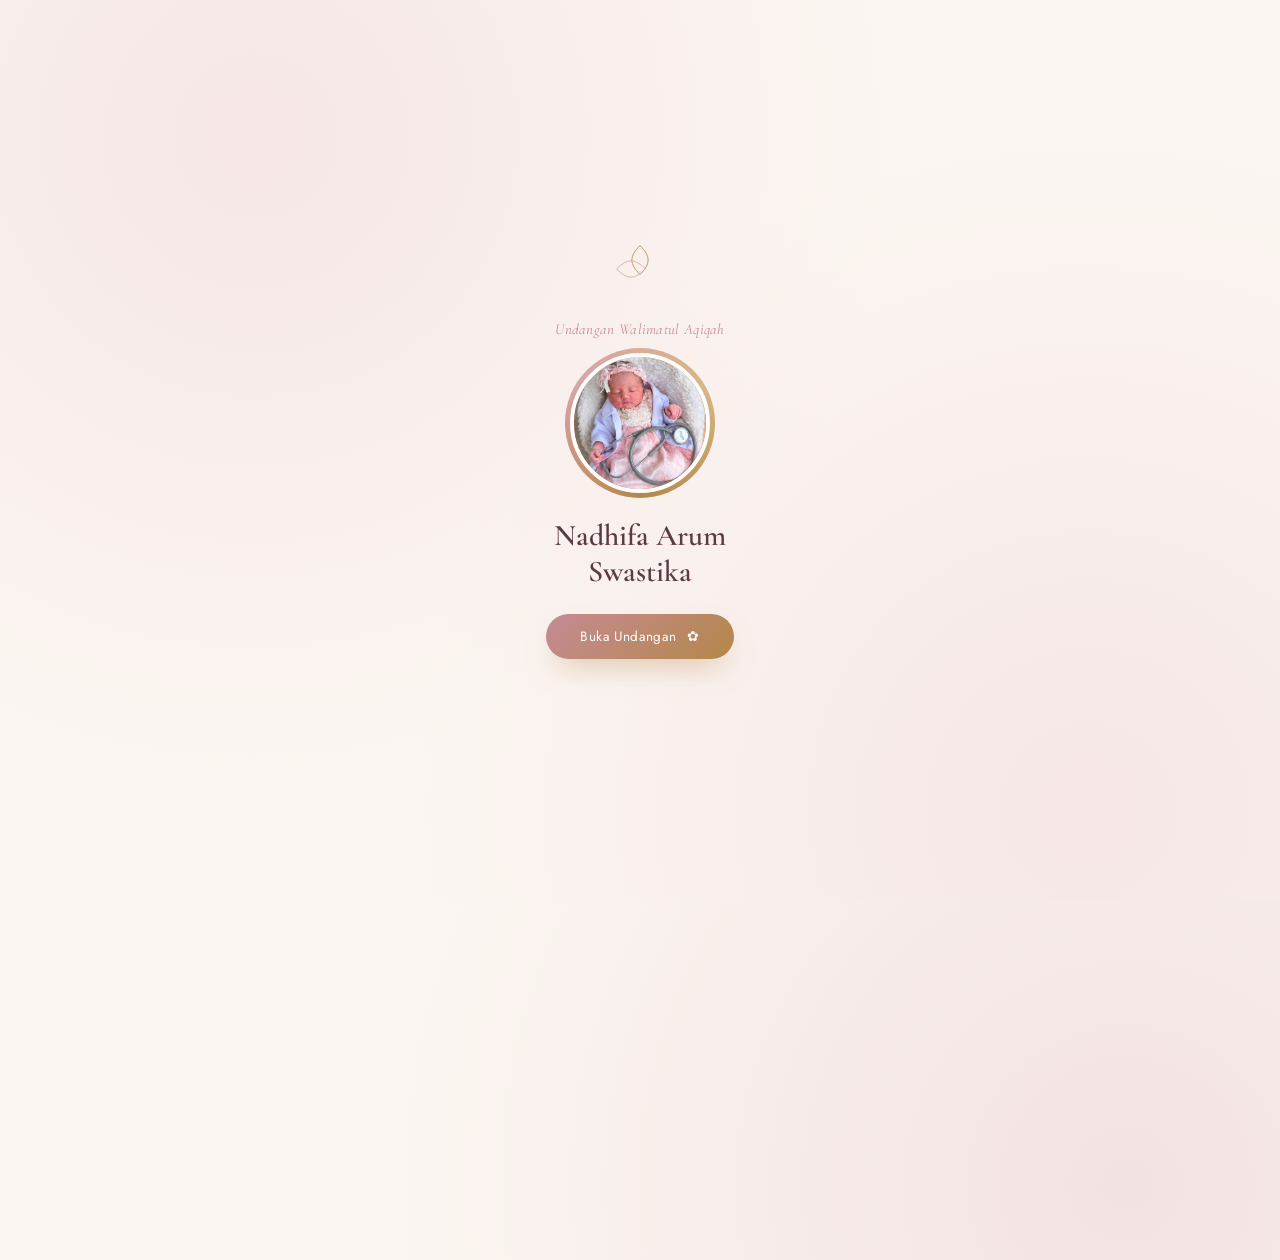
<file: index.html>
<!DOCTYPE html>
<html lang="id">
<head>
<meta charset="UTF-8">
<meta name="viewport" content="width=device-width, initial-scale=1.0">
<title>Undangan Walimatul Aqiqah — Nadhifa Arum Swastika</title>

<!-- Open Graph tags: agar link ini tampil rapi (judul + foto) saat dibagikan di WhatsApp -->
<meta property="og:type" content="website">
<meta property="og:title" content="Undangan Walimatul Aqiqah - Nadhifa Arum Swastika">
<meta property="og:description" content="Senin, 14 September 2026 · Dusun Sri Rahayu 2, Kotagajah Timur">
<meta property="og:image" content="photo.jpg">

<link rel="preconnect" href="https://fonts.googleapis.com">
<link href="https://fonts.googleapis.com/css2?family=Amiri:wght@400;700&family=Cormorant+Garamond:ital,wght@0,400;0,500;0,600;1,400;1,500&family=Jost:wght@300;400;500&display=swap" rel="stylesheet">
<link rel="stylesheet" href="style.css">
</head>
<body>

<span class="petal p1"></span>
<span class="petal p2"></span>
<span class="petal p3"></span>
<span class="petal p4"></span>
<span class="petal p5"></span>

<div id="cover">
  <div class="cover-box">
    <svg class="cover-ornament" viewBox="0 0 60 60" fill="none" xmlns="http://www.w3.org/2000/svg">
      <path d="M30 4C42 16 42 24 30 36C18 24 18 16 30 4Z" stroke="#B4874A" stroke-width="1.1"/>
      <path d="M4 30C16 18 24 18 36 30C24 42 16 42 4 30Z" stroke="#D9A3AB" stroke-width="1.1"/>
    </svg>
    <p class="cover-label">Undangan Walimatul Aqiqah</p>
    <div class="cover-photo">
        <img src="photo.png" alt="Nadhifa Arum Swastika">
    </div>
    <h1 class="cover-name">Nadhifa Arum<br>Swastika</h1>
    <button class="open-btn" onclick="openInvitation()">Buka Undangan <span>✿</span></button>
  </div>
</div>

<div id="stage">
  <div class="shell">
    <div class="card" id="mainCard">

      <svg class="top-motif" viewBox="0 0 60 60" fill="none" xmlns="http://www.w3.org/2000/svg">
        <path d="M30 4C42 16 42 24 30 36C18 24 18 16 30 4Z" stroke="#B4874A" stroke-width="1.1"/>
        <path d="M4 30C16 18 24 18 36 30C24 42 16 42 4 30Z" stroke="#D9A3AB" stroke-width="1.1"/>
      </svg>

      <p class="bismillah">الحَمْدُ لِلّٰه</p>

      <p class="intro">Puji syukur kami panjatkan kehadirat Allah SWT atas limpahan rahmat dan karunia-Nya, atas kelahiran anak kedua kami</p>

      <div class="frame">
        <img src="photo.png" alt="Nadhifa Arum Swastika">
      </div>

      <p class="kicker">Putri kedua dari</p>
      <h1 class="name">Nadhifa Arum Swastika</h1>
      <p class="binti">binti Yogi Budi Swastika</p>

      <p class="stats">Lahir pada hari Jumat, 11 September 2026</p>

      <div class="divider">
        <span class="l"></span>
        <svg viewBox="0 0 24 24" fill="none" xmlns="http://www.w3.org/2000/svg"><path d="M12 2C15 6 15 9 12 12C9 9 9 6 12 2Z" stroke="#B4874A" stroke-width="1"/><path d="M2 12C6 9 9 9 12 12C9 15 6 15 2 12Z" stroke="#D9A3AB" stroke-width="1"/><path d="M12 22C9 18 9 15 12 12C15 15 15 18 12 22Z" stroke="#B4874A" stroke-width="1"/><path d="M22 12C18 15 15 15 12 12C15 9 18 9 22 12Z" stroke="#D9A3AB" stroke-width="1"/></svg>
        <span class="r"></span>
      </div>

      <p class="invite-text">Sebagai rasa syukur, kami mengundang Bapak/Ibu/Saudara/i untuk berkenan hadir dan mendoakan putri kami pada acara</p>

      <p class="event">Walimatul Aqiqah</p>

      <div class="details">
        <p class="detail-row"><span class="label">Hari &amp; tanggal</span>Senin, 14 September 2026</p>
        <p class="detail-row"><span class="label">Tempat</span>Dusun Sri Rahayu 2, Kotagajah Timur</p>
      </div>

      <div class="divider">
        <span class="l"></span>
        <svg viewBox="0 0 24 24" fill="none" xmlns="http://www.w3.org/2000/svg"><path d="M12 2C15 6 15 9 12 12C9 9 9 6 12 2Z" stroke="#B4874A" stroke-width="1"/><path d="M2 12C6 9 9 9 12 12C9 15 6 15 2 12Z" stroke="#D9A3AB" stroke-width="1"/><path d="M12 22C9 18 9 15 12 12C15 15 15 18 12 22Z" stroke="#B4874A" stroke-width="1"/><path d="M22 12C18 15 15 15 12 12C15 9 18 9 22 12Z" stroke="#D9A3AB" stroke-width="1"/></svg>
        <span class="r"></span>
      </div>

      <p class="closing">Kehadiran serta doa restu Bapak/Ibu/Saudara/i merupakan kebahagiaan dan kehormatan besar bagi kami sekeluarga.</p>

      <p class="parents-label">Kami yang berbahagia</p>
      <p class="parents">Bp. Yogi &amp; Ibu Desy</p>

      <svg class="bottom-motif" viewBox="0 0 60 60" fill="none" xmlns="http://www.w3.org/2000/svg">
        <path d="M30 4C42 16 42 24 30 36C18 24 18 16 30 4Z" stroke="#B4874A" stroke-width="1.1"/>
        <path d="M4 30C16 18 24 18 36 30C24 42 16 42 4 30Z" stroke="#D9A3AB" stroke-width="1.1"/>
      </svg>

    </div>
  </div>
</div>

<audio id="bg-music" loop src="lagu.mp3"></audio>
<script src="main.js"></script>
</body>
</html>
</file>
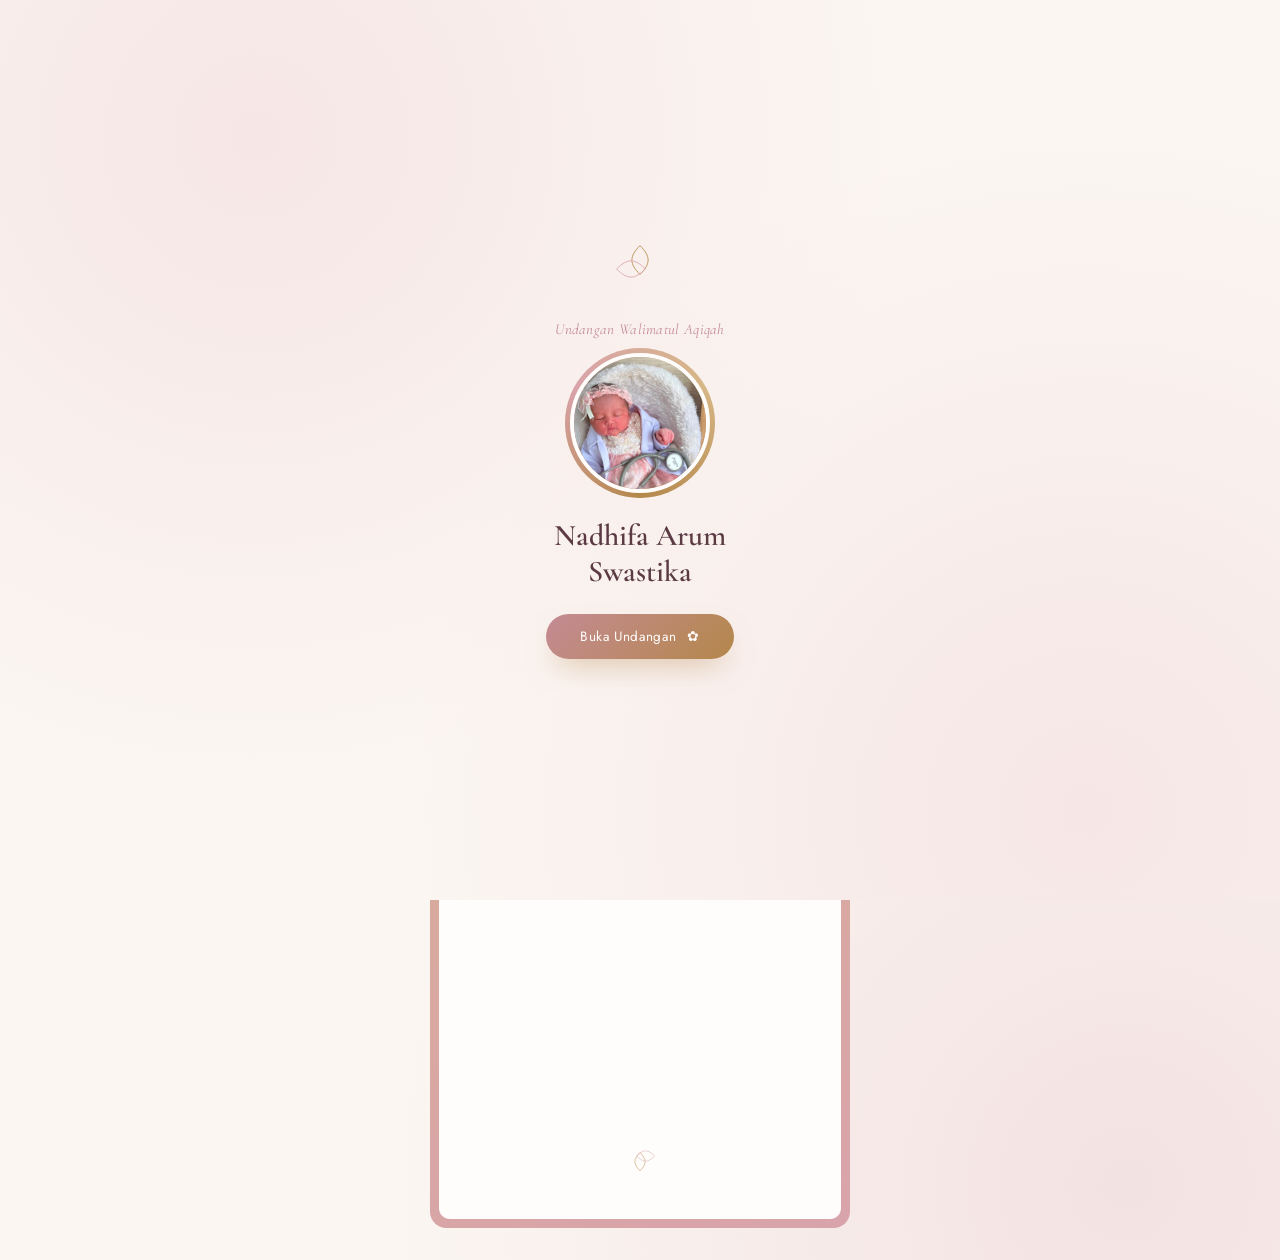
<file: src/index.html>
<!DOCTYPE html>
<html lang="id">
<head>
<meta charset="UTF-8">
<meta name="viewport" content="width=device-width, initial-scale=1.0">
<title>Undangan Walimatul Aqiqah — Nadhifa Arum Swastika</title>

<!-- Open Graph tags: agar link ini tampil rapi (judul + foto) saat dibagikan di WhatsApp -->
<meta property="og:type" content="website">
<meta property="og:title" content="Undangan Walimatul Aqiqah - Nadhifa Arum Swastika">
<meta property="og:description" content="Senin, 14 September 2026 · Dusun Sri Rahayu 2, Kotagajah Timur">
<meta property="og:image" content="../data/photo.jpg">

<link rel="preconnect" href="https://fonts.googleapis.com">
<link href="https://fonts.googleapis.com/css2?family=Amiri:wght@400;700&family=Cormorant+Garamond:ital,wght@0,400;0,500;0,600;1,400;1,500&family=Jost:wght@300;400;500&display=swap" rel="stylesheet">
<link rel="stylesheet" href="style.css">
</head>
<body>

<span class="petal p1"></span>
<span class="petal p2"></span>
<span class="petal p3"></span>
<span class="petal p4"></span>
<span class="petal p5"></span>

<div id="cover">
  <div class="cover-box">
    <svg class="cover-ornament" viewBox="0 0 60 60" fill="none" xmlns="http://www.w3.org/2000/svg">
      <path d="M30 4C42 16 42 24 30 36C18 24 18 16 30 4Z" stroke="#B4874A" stroke-width="1.1"/>
      <path d="M4 30C16 18 24 18 36 30C24 42 16 42 4 30Z" stroke="#D9A3AB" stroke-width="1.1"/>
    </svg>
    <p class="cover-label">Undangan Walimatul Aqiqah</p>
    <div class="cover-photo">
        <img src="../data/photo.jpg" alt="Nadhifa Arum Swastika">
    </div>
    <h1 class="cover-name">Nadhifa Arum<br>Swastika</h1>
    <button class="open-btn" onclick="openInvitation()">Buka Undangan <span>✿</span></button>
  </div>
</div>

<div id="stage">
  <div class="shell">
    <div class="card" id="mainCard">

      <svg class="top-motif" viewBox="0 0 60 60" fill="none" xmlns="http://www.w3.org/2000/svg">
        <path d="M30 4C42 16 42 24 30 36C18 24 18 16 30 4Z" stroke="#B4874A" stroke-width="1.1"/>
        <path d="M4 30C16 18 24 18 36 30C24 42 16 42 4 30Z" stroke="#D9A3AB" stroke-width="1.1"/>
      </svg>

      <p class="bismillah">الحَمْدُ لِلّٰه</p>

      <p class="intro">Puji syukur kami panjatkan kehadirat Allah SWT atas limpahan rahmat dan karunia-Nya, atas kelahiran anak kedua kami</p>

      <div class="frame">
        <img src="../data/photo.jpg" alt="Nadhifa Arum Swastika">
      </div>

      <p class="kicker">Putri kedua dari</p>
      <h1 class="name">Nadhifa Arum Swastika</h1>
      <p class="binti">binti Yogi Budi Swastika</p>

      <p class="stats">Lahir pada hari Jumat, 11 September 2026</p>

      <div class="divider">
        <span class="l"></span>
        <svg viewBox="0 0 24 24" fill="none" xmlns="http://www.w3.org/2000/svg"><path d="M12 2C15 6 15 9 12 12C9 9 9 6 12 2Z" stroke="#B4874A" stroke-width="1"/><path d="M2 12C6 9 9 9 12 12C9 15 6 15 2 12Z" stroke="#D9A3AB" stroke-width="1"/><path d="M12 22C9 18 9 15 12 12C15 15 15 18 12 22Z" stroke="#B4874A" stroke-width="1"/><path d="M22 12C18 15 15 15 12 12C15 9 18 9 22 12Z" stroke="#D9A3AB" stroke-width="1"/></svg>
        <span class="r"></span>
      </div>

      <p class="invite-text">Sebagai rasa syukur, kami mengundang Bapak/Ibu/Saudara/i untuk berkenan hadir dan mendoakan putri kami pada acara</p>

      <p class="event">Walimatul Aqiqah</p>

      <div class="details">
        <p class="detail-row"><span class="label">Hari &amp; tanggal</span>Senin, 14 September 2026</p>
        <p class="detail-row"><span class="label">Tempat</span>Dusun Sri Rahayu 2, Kotagajah Timur</p>
      </div>

      <div class="divider">
        <span class="l"></span>
        <svg viewBox="0 0 24 24" fill="none" xmlns="http://www.w3.org/2000/svg"><path d="M12 2C15 6 15 9 12 12C9 9 9 6 12 2Z" stroke="#B4874A" stroke-width="1"/><path d="M2 12C6 9 9 9 12 12C9 15 6 15 2 12Z" stroke="#D9A3AB" stroke-width="1"/><path d="M12 22C9 18 9 15 12 12C15 15 15 18 12 22Z" stroke="#B4874A" stroke-width="1"/><path d="M22 12C18 15 15 15 12 12C15 9 18 9 22 12Z" stroke="#D9A3AB" stroke-width="1"/></svg>
        <span class="r"></span>
      </div>

      <p class="closing">Kehadiran serta doa restu Bapak/Ibu/Saudara/i merupakan kebahagiaan dan kehormatan besar bagi kami sekeluarga.</p>

      <p class="parents-label">Kami yang berbahagia</p>
      <p class="parents">Bp. Yogi &amp; Ibu Desy</p>

      <svg class="bottom-motif" viewBox="0 0 60 60" fill="none" xmlns="http://www.w3.org/2000/svg">
        <path d="M30 4C42 16 42 24 30 36C18 24 18 16 30 4Z" stroke="#B4874A" stroke-width="1.1"/>
        <path d="M4 30C16 18 24 18 36 30C24 42 16 42 4 30Z" stroke="#D9A3AB" stroke-width="1.1"/>
      </svg>

    </div>
  </div>
</div>

<script src="main.js"></script>
</body>
</html>
</file>
<file: style.css>
:root{
  --ivory:#FBF6F1;
  --rose:#D9A3AB;
  --rose-deep:#C48B94;
  --plum:#5B3A44;
  --gold:#B4874A;
  --gold-soft:#D6B786;
  --line:#E6D9CE;
}
*{box-sizing:border-box;}
html,body{margin:0;padding:0;}
body{
  min-height:100vh;
  background:
    radial-gradient(circle at 15% 8%, #f3e2e2 0%, transparent 45%),
    radial-gradient(circle at 88% 94%, #f3e2e2 0%, transparent 45%),
    var(--ivory);
  display:flex;
  align-items:center;
  justify-content:center;
  padding:32px 16px;
  font-family:'Jost', sans-serif;
  color:var(--plum);
  position:relative;
  overflow-x:hidden;
}

/* faint arabesque texture */
body::before{
  content:"";
  position:fixed;
  inset:0;
  background-image:url("data:image/svg+xml,%3Csvg xmlns='http://www.w3.org/2000/svg' width='120' height='120'%3E%3Cg fill='none' stroke='%23B4874A' stroke-width='0.6' opacity='0.16'%3E%3Cpath d='M60 6 C80 26 80 40 60 60 C40 40 40 26 60 6Z'/%3E%3Cpath d='M6 60 C26 80 40 80 60 60 C40 40 26 40 6 60Z'/%3E%3Cpath d='M60 114 C40 94 40 80 60 60 C80 80 80 94 60 114Z'/%3E%3Cpath d='M114 60 C94 40 80 40 60 60 C80 80 94 80 114 60Z'/%3E%3C/g%3E%3C/svg%3E");
  background-size:120px 120px;
  pointer-events:none;
  z-index:0;
}

/* floating petals */
.petal{
  position:fixed;
  border-radius:50% 4% 50% 4%;
  background:linear-gradient(135deg, var(--rose), var(--gold-soft));
  opacity:0.28;
  filter:blur(0.3px);
  pointer-events:none;
  z-index:0;
  animation:drift linear infinite;
}
.p1{width:16px;height:16px; left:8%;  top:-5%; animation-duration:16s; animation-delay:0s;}
.p2{width:11px;height:11px; left:80%; top:-8%; animation-duration:13s; animation-delay:2.5s;}
.p3{width:14px;height:14px; left:45%; top:-6%; animation-duration:19s; animation-delay:5s;}
.p4{width:9px; height:9px;  left:65%; top:-4%; animation-duration:15s; animation-delay:8s;}
.p5{width:13px;height:13px; left:20%; top:-7%; animation-duration:18s; animation-delay:11s;}

@keyframes drift{
  0% { transform: translate(0, 0) rotate(0deg); }
  25% { transform: translate(25px, 28vh) rotate(90deg); }
  50% { transform: translate(-20px, 56vh) rotate(180deg); }
  75% { transform: translate(25px, 84vh) rotate(270deg); }
  100% { transform: translate(-15px, 112vh) rotate(350deg); }
}
@media (prefers-reduced-motion: reduce){
  .petal{animation:none; display:none;}
}

/* ---------- COVER ---------- */
#cover{
  position:fixed;
  inset:0;
  z-index:20;
  display:flex;
  align-items:center;
  justify-content:center;
  padding:28px;
  background:
    radial-gradient(circle at 20% 15%, #f6e6e6 0%, transparent 50%),
    radial-gradient(circle at 85% 90%, #f6e6e6 0%, transparent 50%),
    var(--ivory);
  transition:opacity 0.7s ease, visibility 0.7s ease;
}
#cover.hide{
  opacity:0;
  visibility:hidden;
  pointer-events:none;
}
.cover-box{
  text-align:center;
  max-width:340px;
}
.cover-ornament{
  width:54px;
  margin:0 auto 18px;
  opacity:0.85;
}
.cover-label{
  font-family:'Cormorant Garamond', serif;
  font-style:italic;
  font-size:15px;
  color:var(--rose-deep);
  margin:0 0 10px;
  letter-spacing:0.3px;
}
.cover-photo{
  width:150px;
  height:150px;
  border-radius:50%;
  margin:0 auto 20px;
  padding:5px;
  background:conic-gradient(from 180deg, var(--gold), var(--rose), var(--gold-soft), var(--gold));
  animation:spin-slow 7s linear infinite;
}
.cover-photo img{
  width:100%;
  height:100%;
  object-fit:cover;
  object-position:50% 30%;
  border-radius:50%;
  display:block;
  border:4px solid #fffdfb;
  animation: photoZoom 6s ease-in-out infinite alternate;
}
@keyframes photoZoom {
  0% { transform: scale(1); }
  100% { transform: scale(1.06); }
}
@keyframes spin-slow{ to{ transform:rotate(360deg); } }
@media (prefers-reduced-motion: reduce){
  .cover-photo{animation:none;}
}

.cover-name{
  font-family:'Cormorant Garamond', serif;
  font-weight:600;
  font-size:30px;
  line-height:1.2;
  margin:0 0 24px;
}

.open-btn{
  font-family:'Jost', sans-serif;
  font-size:13.5px;
  letter-spacing:0.4px;
  color:#fffdfb;
  background:linear-gradient(135deg, var(--rose-deep), var(--gold));
  border:none;
  padding:13px 34px;
  border-radius:30px;
  cursor:pointer;
  box-shadow:0 14px 30px -12px rgba(180,135,74,0.55);
  transition:transform 0.25s ease, box-shadow 0.25s ease;
  position: relative;
  overflow: hidden;
}
.open-btn::after {
  content: "";
  position: absolute;
  top: 0; left: -100%;
  width: 50%; height: 100%;
  background: linear-gradient(to right, rgba(255,255,255,0) 0%, rgba(255,255,255,0.4) 50%, rgba(255,255,255,0) 100%);
  transform: skewX(-25deg);
  animation: shineWave 4s infinite;
}
@keyframes shineWave {
  0% { left: -100%; }
  20% { left: 200%; }
  100% { left: 200%; }
}
.open-btn:hover{ transform:translateY(-2px); box-shadow:0 18px 34px -12px rgba(180,135,74,0.6); }
.open-btn:active{ transform:translateY(0); }
.open-btn span{ margin-left:6px; }

/* ---------- MAIN INVITATION ---------- */
#stage{
  position:relative;
  z-index:1;
  width:100%;
  display:flex;
  justify-content:center;
}

.shell{
  width:100%;
  max-width:420px;
  background:linear-gradient(160deg, var(--gold-soft), var(--rose));
  border-radius:230px 230px 18px 18px;
  padding:9px;
  transform: scale(0.9);
  opacity: 0;
  transition: transform 1.2s cubic-bezier(0.2, 0.8, 0.2, 1), opacity 0.8s ease;
}
.shell.opened{
  transform: scale(1);
  opacity: 1;
}

.card{
  background:#fffdfb;
  border-radius:222px 222px 12px 12px;
  padding:52px 30px 40px;
  text-align:center;
  position:relative;
  overflow:hidden;
}
.card.show {
  animation: floatCard 6s ease-in-out infinite 1.2s;
}
@keyframes floatCard {
  0%, 100% { transform: translateY(0); }
  50% { transform: translateY(-8px); }
}

.card > *{
  opacity:0;
  transform:translateY(12px);
}
.card.show > *{
  animation:riseIn 0.75s ease forwards;
}
.card.show > *:nth-child(1){ animation-delay:0.05s; }
.card.show > *:nth-child(2){ animation-delay:0.15s; }
.card.show > *:nth-child(3){ animation-delay:0.28s; }
.card.show > *:nth-child(4){ animation-delay:0.42s; }
.card.show > *:nth-child(5){ animation-delay:0.5s; }
.card.show > *:nth-child(6){ animation-delay:0.58s; }
.card.show > *:nth-child(7){ animation-delay:0.68s; }
.card.show > *:nth-child(8){ animation-delay:0.78s; }
.card.show > *:nth-child(9){ animation-delay:0.88s; }
.card.show > *:nth-child(10){ animation-delay:0.96s; }
.card.show > *:nth-child(11){ animation-delay:1.06s; }
.card.show > *:nth-child(12){ animation-delay:1.16s; }
.card.show > *:nth-child(13){ animation-delay:1.26s; }

@keyframes riseIn{
  to{ opacity:1; transform:translateY(0); }
}
@media (prefers-reduced-motion: reduce){
  .card > *{ opacity:1; transform:none; animation:none !important; }
}

@keyframes shimmerOrn {
  0%, 100% { filter: drop-shadow(0 0 0px rgba(180,135,74, 0)); }
  50% { filter: drop-shadow(0 0 6px rgba(180,135,74, 0.6)); }
}
@keyframes shimmerText {
  0%, 100% { text-shadow: 0 0 0px rgba(180,135,74, 0); }
  50% { text-shadow: 0 0 8px rgba(180,135,74, 0.6); }
}
@keyframes riseInBottom{
  to{ opacity:1; transform:translateY(0) rotate(180deg); }
}

.card.show > .top-motif {
  animation-name: riseIn, shimmerOrn;
  animation-duration: 0.75s, 3s;
  animation-timing-function: ease, ease-in-out;
  animation-fill-mode: forwards, none;
  animation-iteration-count: 1, infinite;
}
.card.show > .bismillah {
  animation-name: riseIn, shimmerText;
  animation-duration: 0.75s, 3s;
  animation-timing-function: ease, ease-in-out;
  animation-fill-mode: forwards, none;
  animation-iteration-count: 1, infinite;
}
.card.show > .bottom-motif {
  animation-name: riseInBottom, shimmerOrn;
  animation-duration: 0.75s, 3s;
  animation-timing-function: ease, ease-in-out;
  animation-fill-mode: forwards, none;
  animation-iteration-count: 1, infinite;
}

.top-motif{ width:38px; margin:0 auto 12px; opacity:0.8; }

.bismillah{
  font-family:'Amiri', serif;
  font-size:27px;
  color:var(--gold);
  margin:0 0 14px;
}

.intro{
  font-size:13.5px;
  line-height:1.85;
  max-width:290px;
  margin:0 auto 24px;
  font-weight:300;
}

.frame{
  width:150px;
  height:150px;
  margin:0 auto 22px;
  border-radius:50%;
  padding:5px;
  background:conic-gradient(from 200deg, var(--gold), var(--rose), var(--gold-soft), var(--gold));
}
.frame img{
  width:100%;
  height:100%;
  object-fit:cover;
  object-position:50% 30%;
  border-radius:50%;
  display:block;
  border:4px solid #fffdfb;
  animation: photoZoom 6s ease-in-out infinite alternate;
}

.kicker{
  font-size:12px;
  color:var(--rose-deep);
  font-style:italic;
  font-family:'Cormorant Garamond', serif;
  margin:0 0 6px;
}

.name{
  font-family:'Cormorant Garamond', serif;
  font-weight:600;
  font-size:33px;
  line-height:1.15;
  margin:0 0 6px;
}

.binti{
  font-family:'Cormorant Garamond', serif;
  font-style:italic;
  font-size:16px;
  color:var(--rose-deep);
  margin:0 0 18px;
}

.stats{
  font-size:13px;
  line-height:1.8;
  font-weight:300;
  margin:0 0 26px;
}

.divider{
  display:flex;
  align-items:center;
  justify-content:center;
  gap:10px;
  margin:0 0 26px;
}
.divider .l, .divider .r{
  height: 1px;
  width: 60px;
  background: linear-gradient(90deg, var(--line) 0%, rgba(180,135,74,0.6) 50%, var(--line) 100%);
  background-size: 200% 100%;
  animation: shineLine 4s linear infinite;
}
@keyframes shineLine {
  0% { background-position: -100% 0; }
  100% { background-position: 100% 0; }
}
.divider svg{ width:20px; height:20px; opacity:0.85; animation: shimmerOrn 3s ease-in-out infinite; }

.invite-text{
  font-size:13.5px;
  line-height:1.85;
  max-width:300px;
  margin:0 auto 20px;
  font-weight:300;
}

.event{
  font-family:'Cormorant Garamond', serif;
  font-weight:600;
  font-style:italic;
  font-size:24px;
  color:var(--gold);
  margin:0 0 20px;
}

.details{ margin:0 0 28px; }
.detail-row{
  margin:0 0 10px;
  font-size:14.5px;
  line-height:1.6;
}
.detail-row .label{
  display:block;
  font-size:11px;
  color:var(--rose-deep);
  font-style:italic;
  font-family:'Cormorant Garamond', serif;
  margin-bottom:2px;
}

.closing{
  font-size:13px;
  line-height:1.9;
  max-width:295px;
  margin:0 auto 22px;
  font-weight:300;
  font-style:italic;
}

.parents-label{
  font-size:11px;
  color:var(--rose-deep);
  font-style:italic;
  font-family:'Cormorant Garamond', serif;
  margin-bottom:4px;
}
.parents{
  font-family:'Cormorant Garamond', serif;
  font-weight:600;
  font-size:20px;
  letter-spacing:0.3px;
  margin:0 0 4px;
}

.bottom-motif{ width:34px; margin:6px auto 0; opacity:0.8; transform:rotate(180deg); }
</file>
<file: src/style.css>
:root{
  --ivory:#FBF6F1;
  --rose:#D9A3AB;
  --rose-deep:#C48B94;
  --plum:#5B3A44;
  --gold:#B4874A;
  --gold-soft:#D6B786;
  --line:#E6D9CE;
}
*{box-sizing:border-box;}
html,body{margin:0;padding:0;}
body{
  min-height:100vh;
  background:
    radial-gradient(circle at 15% 8%, #f3e2e2 0%, transparent 45%),
    radial-gradient(circle at 88% 94%, #f3e2e2 0%, transparent 45%),
    var(--ivory);
  display:flex;
  align-items:center;
  justify-content:center;
  padding:32px 16px;
  font-family:'Jost', sans-serif;
  color:var(--plum);
  position:relative;
  overflow-x:hidden;
}

/* faint arabesque texture */
body::before{
  content:"";
  position:fixed;
  inset:0;
  background-image:url("data:image/svg+xml,%3Csvg xmlns='http://www.w3.org/2000/svg' width='120' height='120'%3E%3Cg fill='none' stroke='%23B4874A' stroke-width='0.6' opacity='0.16'%3E%3Cpath d='M60 6 C80 26 80 40 60 60 C40 40 40 26 60 6Z'/%3E%3Cpath d='M6 60 C26 80 40 80 60 60 C40 40 26 40 6 60Z'/%3E%3Cpath d='M60 114 C40 94 40 80 60 60 C80 80 80 94 60 114Z'/%3E%3Cpath d='M114 60 C94 40 80 40 60 60 C80 80 94 80 114 60Z'/%3E%3C/g%3E%3C/svg%3E");
  background-size:120px 120px;
  pointer-events:none;
  z-index:0;
}

/* floating petals */
.petal{
  position:fixed;
  border-radius:50% 4% 50% 4%;
  background:linear-gradient(135deg, var(--rose), var(--gold-soft));
  opacity:0.28;
  filter:blur(0.3px);
  pointer-events:none;
  z-index:0;
  animation:drift linear infinite;
}
.p1{width:16px;height:16px; left:8%;  top:-5%; animation-duration:16s; animation-delay:0s;}
.p2{width:11px;height:11px; left:80%; top:-8%; animation-duration:13s; animation-delay:2.5s;}
.p3{width:14px;height:14px; left:45%; top:-6%; animation-duration:19s; animation-delay:5s;}
.p4{width:9px; height:9px;  left:65%; top:-4%; animation-duration:15s; animation-delay:8s;}
.p5{width:13px;height:13px; left:20%; top:-7%; animation-duration:18s; animation-delay:11s;}

@keyframes drift{
  to{ transform:translateY(112vh) rotate(220deg); }
}
@media (prefers-reduced-motion: reduce){
  .petal{animation:none; display:none;}
}

/* ---------- COVER ---------- */
#cover{
  position:fixed;
  inset:0;
  z-index:20;
  display:flex;
  align-items:center;
  justify-content:center;
  padding:28px;
  background:
    radial-gradient(circle at 20% 15%, #f6e6e6 0%, transparent 50%),
    radial-gradient(circle at 85% 90%, #f6e6e6 0%, transparent 50%),
    var(--ivory);
  transition:opacity 0.7s ease, visibility 0.7s ease;
}
#cover.hide{
  opacity:0;
  visibility:hidden;
  pointer-events:none;
}
.cover-box{
  text-align:center;
  max-width:340px;
}
.cover-ornament{
  width:54px;
  margin:0 auto 18px;
  opacity:0.85;
}
.cover-label{
  font-family:'Cormorant Garamond', serif;
  font-style:italic;
  font-size:15px;
  color:var(--rose-deep);
  margin:0 0 10px;
  letter-spacing:0.3px;
}
.cover-photo{
  width:150px;
  height:150px;
  border-radius:50%;
  margin:0 auto 20px;
  padding:5px;
  background:conic-gradient(from 180deg, var(--gold), var(--rose), var(--gold-soft), var(--gold));
  animation:spin-slow 7s linear infinite;
}
.cover-photo img{
  width:100%;
  height:100%;
  object-fit:cover;
  object-position:50% 30%;
  border-radius:50%;
  display:block;
  border:4px solid #fffdfb;
}
@keyframes spin-slow{ to{ transform:rotate(360deg); } }
@media (prefers-reduced-motion: reduce){
  .cover-photo{animation:none;}
}

.cover-name{
  font-family:'Cormorant Garamond', serif;
  font-weight:600;
  font-size:30px;
  line-height:1.2;
  margin:0 0 24px;
}

.open-btn{
  font-family:'Jost', sans-serif;
  font-size:13.5px;
  letter-spacing:0.4px;
  color:#fffdfb;
  background:linear-gradient(135deg, var(--rose-deep), var(--gold));
  border:none;
  padding:13px 34px;
  border-radius:30px;
  cursor:pointer;
  box-shadow:0 14px 30px -12px rgba(180,135,74,0.55);
  transition:transform 0.25s ease, box-shadow 0.25s ease;
}
.open-btn:hover{ transform:translateY(-2px); box-shadow:0 18px 34px -12px rgba(180,135,74,0.6); }
.open-btn:active{ transform:translateY(0); }
.open-btn span{ margin-left:6px; }

/* ---------- MAIN INVITATION ---------- */
#stage{
  position:relative;
  z-index:1;
  width:100%;
  display:flex;
  justify-content:center;
}

.shell{
  width:100%;
  max-width:420px;
  background:linear-gradient(160deg, var(--gold-soft), var(--rose));
  border-radius:230px 230px 18px 18px;
  padding:9px;
}

.card{
  background:#fffdfb;
  border-radius:222px 222px 12px 12px;
  padding:52px 30px 40px;
  text-align:center;
  position:relative;
  overflow:hidden;
}

.card > *{
  opacity:0;
  transform:translateY(12px);
}
.card.show > *{
  animation:riseIn 0.75s ease forwards;
}
.card.show > *:nth-child(1){ animation-delay:0.05s; }
.card.show > *:nth-child(2){ animation-delay:0.15s; }
.card.show > *:nth-child(3){ animation-delay:0.28s; }
.card.show > *:nth-child(4){ animation-delay:0.42s; }
.card.show > *:nth-child(5){ animation-delay:0.5s; }
.card.show > *:nth-child(6){ animation-delay:0.58s; }
.card.show > *:nth-child(7){ animation-delay:0.68s; }
.card.show > *:nth-child(8){ animation-delay:0.78s; }
.card.show > *:nth-child(9){ animation-delay:0.88s; }
.card.show > *:nth-child(10){ animation-delay:0.96s; }
.card.show > *:nth-child(11){ animation-delay:1.06s; }
.card.show > *:nth-child(12){ animation-delay:1.16s; }
.card.show > *:nth-child(13){ animation-delay:1.26s; }

@keyframes riseIn{
  to{ opacity:1; transform:translateY(0); }
}
@media (prefers-reduced-motion: reduce){
  .card > *{ opacity:1; transform:none; animation:none !important; }
}

.top-motif{ width:38px; margin:0 auto 12px; opacity:0.8; }

.bismillah{
  font-family:'Amiri', serif;
  font-size:27px;
  color:var(--gold);
  margin:0 0 14px;
}

.intro{
  font-size:13.5px;
  line-height:1.85;
  max-width:290px;
  margin:0 auto 24px;
  font-weight:300;
}

.frame{
  width:150px;
  height:150px;
  margin:0 auto 22px;
  border-radius:50%;
  padding:5px;
  background:conic-gradient(from 200deg, var(--gold), var(--rose), var(--gold-soft), var(--gold));
}
.frame img{
  width:100%;
  height:100%;
  object-fit:cover;
  object-position:50% 30%;
  border-radius:50%;
  display:block;
  border:4px solid #fffdfb;
}

.kicker{
  font-size:12px;
  color:var(--rose-deep);
  font-style:italic;
  font-family:'Cormorant Garamond', serif;
  margin:0 0 6px;
}

.name{
  font-family:'Cormorant Garamond', serif;
  font-weight:600;
  font-size:33px;
  line-height:1.15;
  margin:0 0 6px;
}

.binti{
  font-family:'Cormorant Garamond', serif;
  font-style:italic;
  font-size:16px;
  color:var(--rose-deep);
  margin:0 0 18px;
}

.stats{
  font-size:13px;
  line-height:1.8;
  font-weight:300;
  margin:0 0 26px;
}

.divider{
  display:flex;
  align-items:center;
  justify-content:center;
  gap:10px;
  margin:0 0 26px;
}
.divider .l, .divider .r{
  height:1px;
  width:60px;
  background:var(--line);
}
.divider svg{ width:20px; height:20px; opacity:0.85; }

.invite-text{
  font-size:13.5px;
  line-height:1.85;
  max-width:300px;
  margin:0 auto 20px;
  font-weight:300;
}

.event{
  font-family:'Cormorant Garamond', serif;
  font-weight:600;
  font-style:italic;
  font-size:24px;
  color:var(--gold);
  margin:0 0 20px;
}

.details{ margin:0 0 28px; }
.detail-row{
  margin:0 0 10px;
  font-size:14.5px;
  line-height:1.6;
}
.detail-row .label{
  display:block;
  font-size:11px;
  color:var(--rose-deep);
  font-style:italic;
  font-family:'Cormorant Garamond', serif;
  margin-bottom:2px;
}

.closing{
  font-size:13px;
  line-height:1.9;
  max-width:295px;
  margin:0 auto 22px;
  font-weight:300;
  font-style:italic;
}

.parents-label{
  font-size:11px;
  color:var(--rose-deep);
  font-style:italic;
  font-family:'Cormorant Garamond', serif;
  margin-bottom:4px;
}
.parents{
  font-family:'Cormorant Garamond', serif;
  font-weight:600;
  font-size:20px;
  letter-spacing:0.3px;
  margin:0 0 4px;
}

.bottom-motif{ width:34px; margin:6px auto 0; opacity:0.8; transform:rotate(180deg); }
</file>
